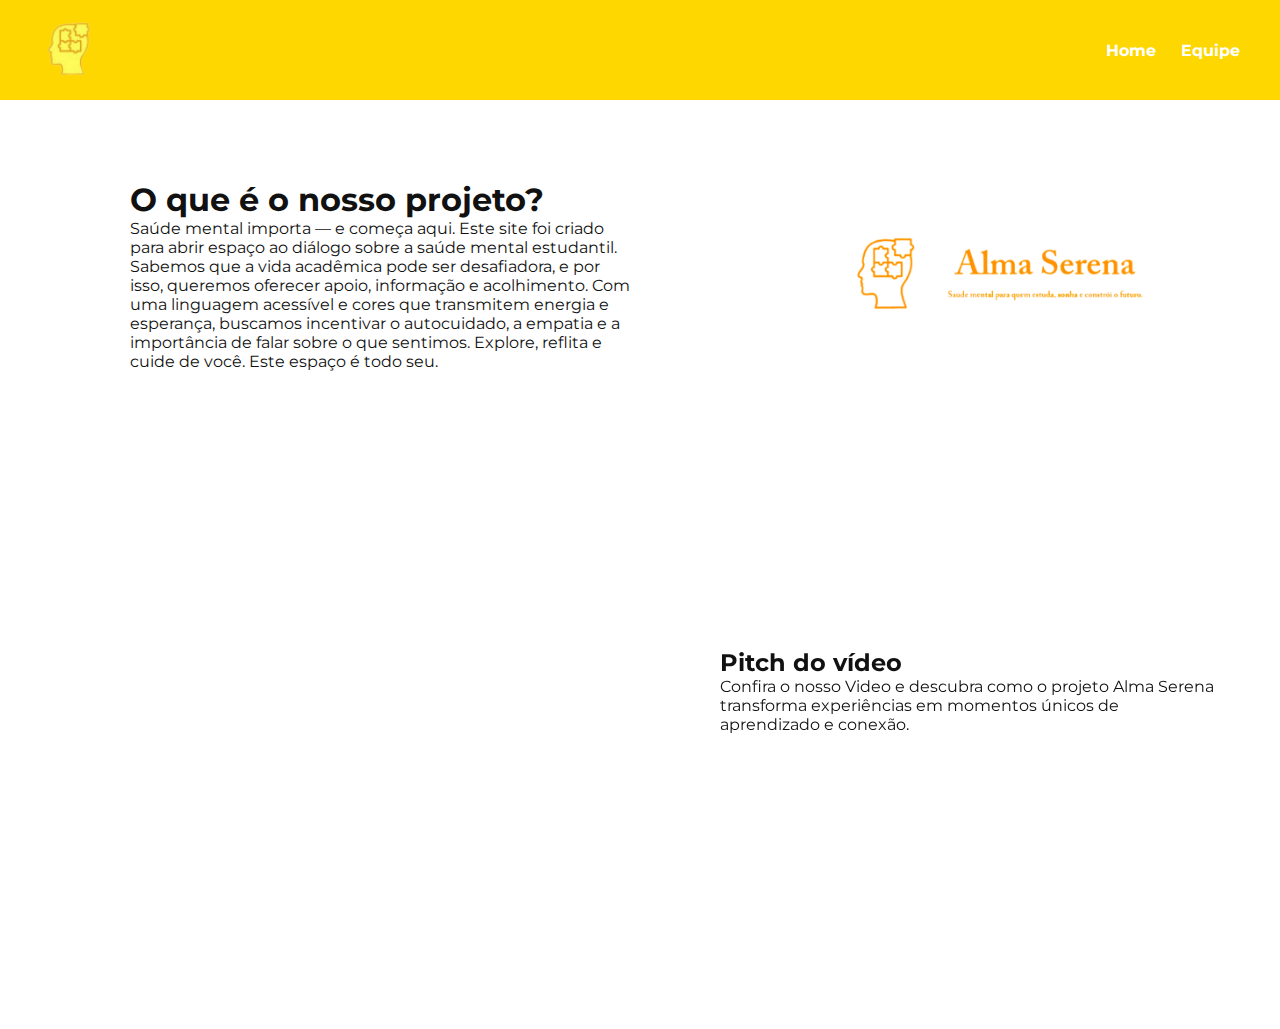
<file: index.html>
<!DOCTYPE html>
<html lang="pt-BR">
<head>
    <meta charset="UTF-8">
    <meta name="viewport" content="width=device-width, initial-scale=1.0">
    <title>Alma Serena</title>
    <link href="https://fonts.googleapis.com/css2?family=Montserrat:wght@400;700&display=swap" rel="stylesheet">
    <link rel="stylesheet" href="style.css">
        </a>
</head>
<body>

    <header>
        <nav>
            <img src="img/logo.png" alt="Logo Alma Serena" class="logo">
            <ul>
                <li><a href="index.html">Home</a></li>
                <li><a href="destaques.html">Equipe</a></li>
            </ul>
            <div class="menu-toggle">&#9776;</div>
        </nav>
    </header>

    <section class="sobre">
        <div class="texto">
            <h1>O que é o nosso projeto?</h1>
            <p>Saúde mental importa — e começa aqui.
Este site foi criado para abrir espaço ao diálogo sobre a saúde mental estudantil. Sabemos que a vida acadêmica pode ser desafiadora, e por isso, queremos oferecer apoio, informação e acolhimento.
Com uma linguagem acessível e cores que transmitem energia e esperança, buscamos incentivar o autocuidado, a empatia e a importância de falar sobre o que sentimos.
Explore, reflita e cuide de você. Este espaço é todo seu.</p>
        </div>
        <div class="logo-bloco">
            <img src="img/Sem nome (1500 x 500 px) (Site).png" alt="Logo Completa Alma Serena">
        </div>
    </section>

    <section class="pitch">
        <div class="container">
            <iframe width="560" height="315" src="https://www.youtube.com/embed/p_XA6XrlXLc?si=ZDrpfYgtG41-Jwst" title="YouTube video player" frameborder="0" allow="accelerometer; autoplay; clipboard-write; encrypted-media; gyroscope; picture-in-picture; web-share" referrerpolicy="strict-origin-when-cross-origin" allowfullscreen></iframe>
        </div>
        <div class="descricao">
            <h2>Pitch do vídeo</h2>
            <p>Confira o nosso Video e descubra como o projeto Alma Serena transforma experiências em momentos únicos de aprendizado e conexão.</p>
        </div>
    </section>

    <footer>
        <p>© 2025 Alma Serena | Todos os direitos reservados</p>
    </footer>

    <script src="script.js"></script>
</body>
</html>
</file>
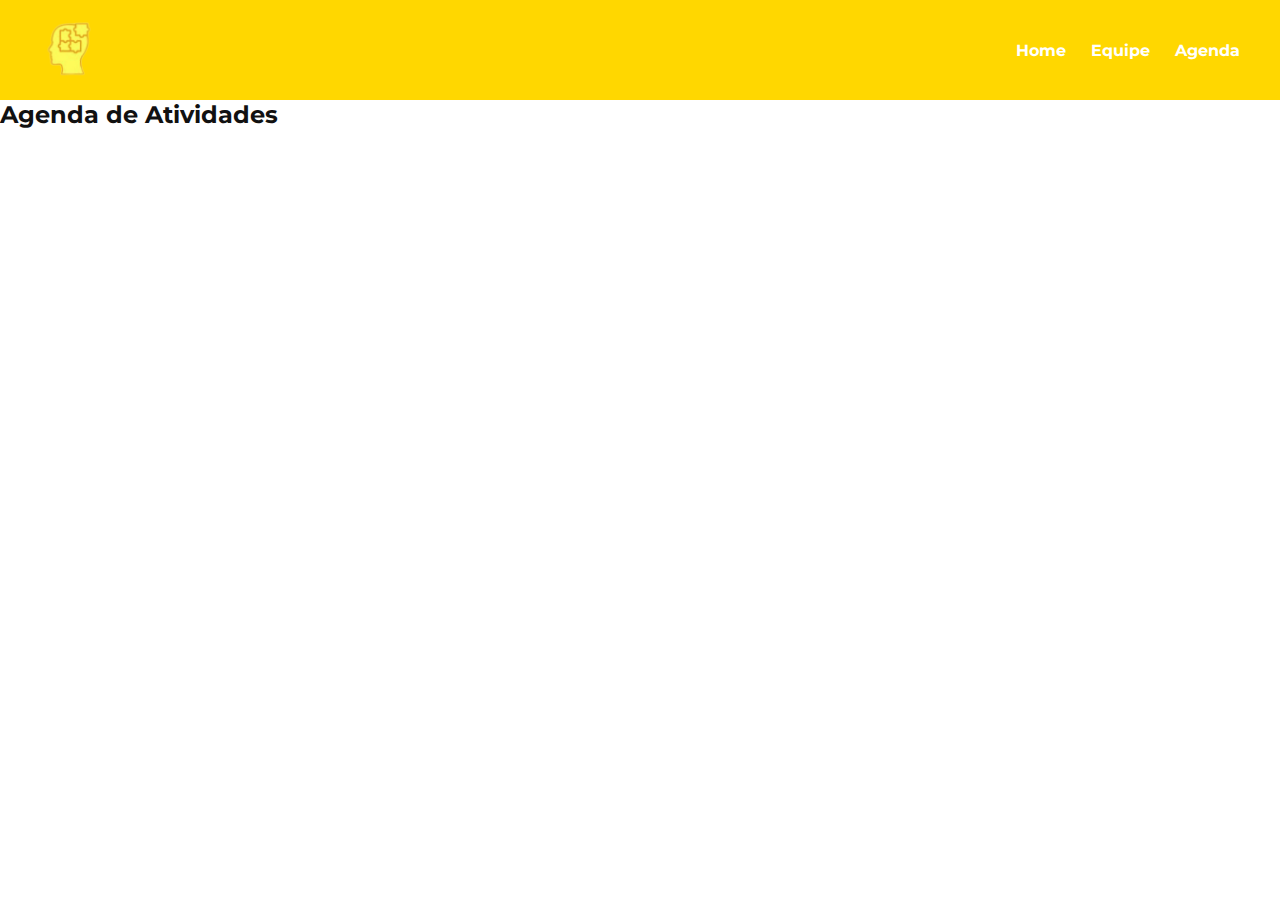
<file: agenda.html>
<!DOCTYPE html>
<html lang="pt-BR">
<head>
    <meta charset="UTF-8">
    <meta name="viewport" content="width=device-width, initial-scale=1.0">
    <title>Alma Serena - Agenda</title>
    <link href="https://fonts.googleapis.com/css2?family=Montserrat:wght@400;700&display=swap" rel="stylesheet">
    <link rel="stylesheet" href="style.css">
</head>
<body>

    <header>
        <nav>
            <img src="img/logo.png" alt="Logo Alma Serena" class="logo">
            <ul>
                <li><a href="index.html">Home</a></li>
                <li><a href="destaques.html">Equipe</a></li>
                <li><a href="agenda.html">Agenda</a></li>
            </ul>
            <div class="menu-toggle">&#9776;</div>
        </nav>
    </header>

    <section class="agenda">
        <h2>Agenda de Atividades</h2>
        <div class="grid-agenda">
            <div class="evento">
                
        </div>
    </section>

    <footer>
        <p>© 2025 Alma Serena | Todos os direitos reservados</p>
    </footer>

    <script src="script.js"></script>
</body>
</html>
</file>
<file: style.css>
* {
    margin: 0;
    padding: 0;
    box-sizing: border-box;
}

body {
    font-family: 'Montserrat', sans-serif;
    background-color: #ffffff;
    color: #111;
}

header {
    background-color: #FFD700;
    padding: 20px 40px;
}

nav {
    display: flex;
    justify-content: space-between;
    align-items: center;
    position: relative;
}

nav .logo {
    height: 60px;
}

nav ul {
    display: flex;
    list-style: none;
    gap: 25px;
}

nav ul li a {
    text-decoration: none;
    color: #fff;
    font-weight: 700;
    transition: color 0.3s;
}

.menu-toggle {
    display: none;
    font-size: 28px;
    cursor: pointer;
}

.sobre, .pitch {
    display: flex;
    justify-content: space-around;
    align-items: center;
    padding: 80px 20px;
}

.sobre .texto {
    max-width: 500px;
}

.sobre .logo-bloco img {
    max-width: 300px;
}

.pitch .video-miniatura img {
    width: 400px;
    border-radius: 16px;
}

.pitch .descricao {
    max-width: 500px;
    margin-left: 20px;
}

.cards {
    display: grid;
    grid-template-columns: repeat(auto-fit, minmax(280px, 1fr));
    gap: 30px;
    padding: 60px 40px;
}

.card {
    background-color: #fff3e0;
    border-radius: 20px;
    overflow: hidden;
    transition: transform 0.3s;
    padding: 20px;
    text-align: center;
}

.card:hover {
    transform: translateY(-10px);
}

.card img {
    width: 100%;
    border-radius: 16px;
    margin-bottom: 15px;
}

footer {
    text-align: center;
    padding: 40px 20px;
    background-color: #ffffff;
    color: #fff;
}

@media(max-width:768px){
    .sobre, .pitch {
        flex-direction: column;
        text-align: center;
        gap: 40px;
    }

    .pitch .descricao {
        margin-left: 0;
    }

    nav ul {
        display: none;
        flex-direction: column;
        gap: 15px;
        background-color: #FFD700;
        position: absolute;
        top: 100%;
        right: 0;
        width: 200px;
        padding: 20px;
        border-radius: 8px;
    }

    .menu-toggle {
        display: block;
        color: #fff;
    }

    nav.active ul {
        display: flex;
    }
}
</file>
